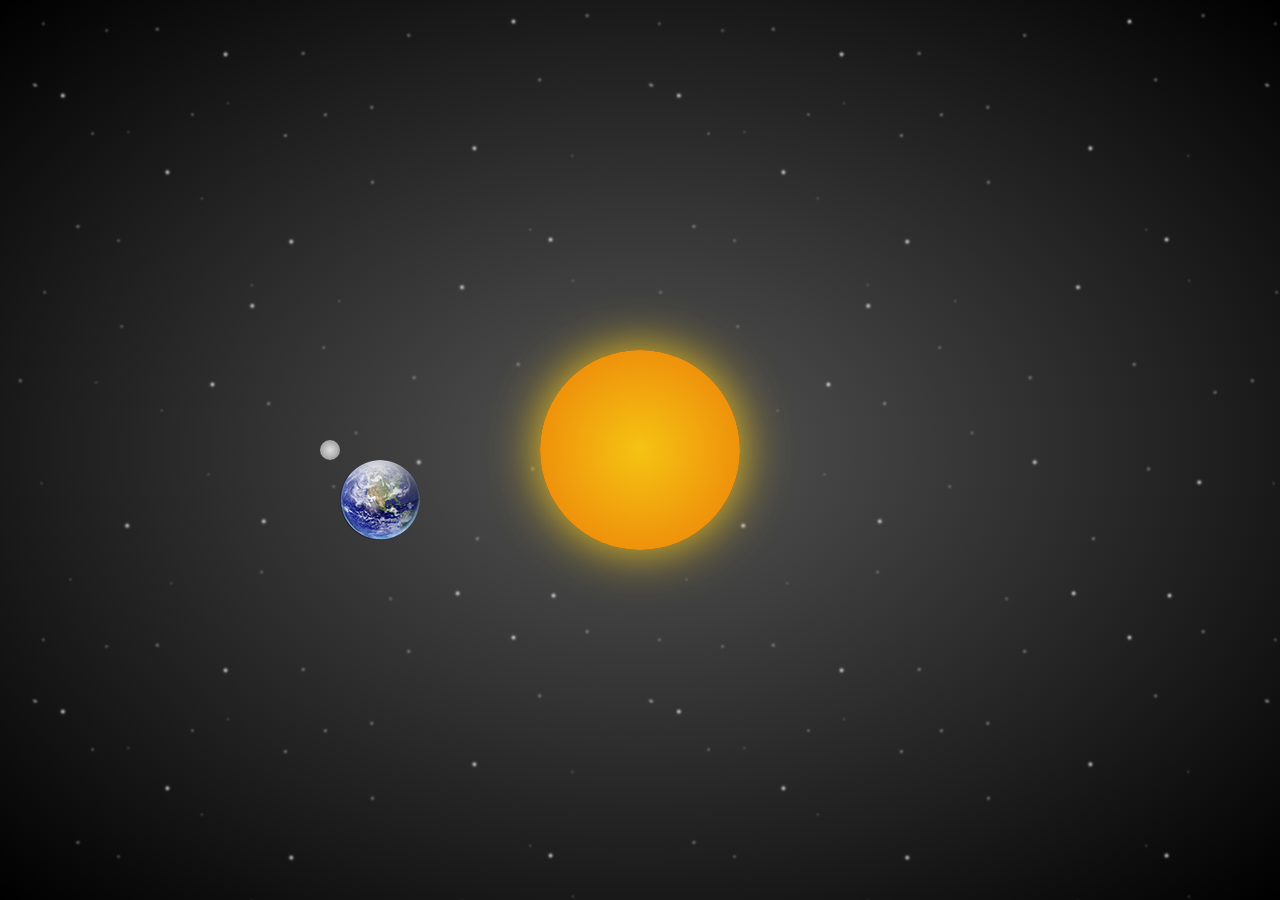
<file: index.html>
<!DOCTYPE html>
<html>
<head>
	<meta charset="utf-8">
	<title>ORBIT</title>
	<link rel="icon" type="image/png" href="/favicon.png">
	<link rel="stylesheet" type="text/css" href="style.css">
	<link rel="stylesheet" type="text/css" href="Normalize.css">
</head>
<body>
	
	<body id="universe">
		<div id="stars"></div>
		<div id="sun"></div>
		<div id="earthorbit">
			<img src="earth.png" alt="earth" id="earth">
			<div id="moonorbit">
				<div id="moon"></div>
				
			</div>
		</div>


	</body>

</body>
</html>
</file>
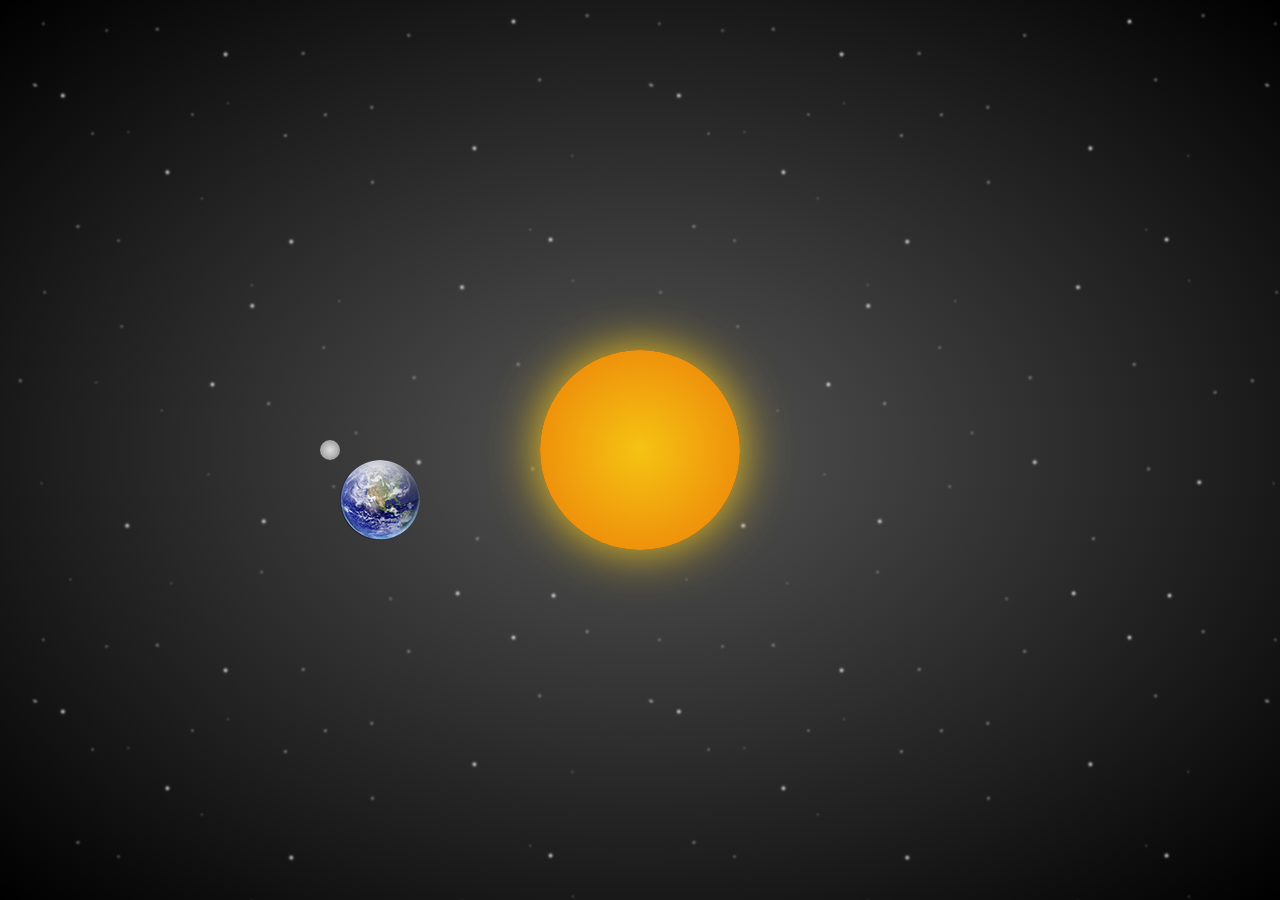
<file: orbit.html>
<!DOCTYPE html>
<html>
<head>
	<meta charset="utf-8">
	<title>ORBIT</title>
	<link rel="icon" type="image/png" href="/favicon.png">
	<link rel="stylesheet" type="text/css" href="style.css">
	<link rel="stylesheet" type="text/css" href="Normalize.css">
</head>
<body>
	
	<body id="universe">
		<div id="stars"></div>
		<div id="sun"></div>
		<div id="earthorbit">
			<img src="earth.png" alt="earth" id="earth">
			<div id="moonorbit">
				<div id="moon"></div>
				
			</div>
		</div>


	</body>

</body>
</html>
</file>
<file: style.css>
@keyframes starpulse{
	from{opacity: 1;}
	to{opacity: 0.2;}
}

@keyframes sunfire{
	from{box-shadow:0 0 50px #f5c91a ;}
	to{box-shadow:0 0 100px #f5c91a ;}
}

@keyframes spin{
	from{transform: rotate(0);}
	to{transform: rotate(360deg);}
}

html, body{
	height: 100%;
	width: 100%;
}



#universe{
	background: black;
	background: radial-gradient(#555,#000);

}

#stars {
	position: relative;
	z-index: 2;
	height: 100%;
	width: 100%;
	background: url('stars.png');
	animation: starpulse 2s infinite alternate;
}


#sun{
	position: absolute;
	top: 50%;
	left: 50%;
	z-index: 4;
	margin-top: -100px;
	margin-left: -100px ;
	box-shadow: 0 0 50px #f5c91a;
	height: 200px;
	width: 200px;
	background: orange;
	background: radial-gradient(#f5c313,#ec7e08);
	border-radius: 100%;
	animation: sunfire 2s infinite alternate;
}


#earthorbit{
	height: 700px;
	width: 600px;
	margin-top: -300px;
	margin-left: -300px;
	z-index: 4;
	position: absolute;
	top: 50%;
	left: 50%;
	border-radius:100% ;
	animation: spin 20s linear infinite;
}

#earth{
	position: absolute;
	top: 50%;
	left: 0;
	margin-top: -40px;
	animation: spin 5s linear infinite;


}

#moonorbit{
	position: absolute;
	z-index: 4;
	height: 120px;
	width: 120px;
	top: 50%;
	left: -20px;
	margin-top: -60px;
	border-radius: 100%;
	animation: spin 10s linear infinite reverse;

}

#moon{
	width: 20px;
	height: 20px;
	background: grey;
	background: radial-gradient(#ddd,#888);
	border-radius: 100%;

}
</file>
